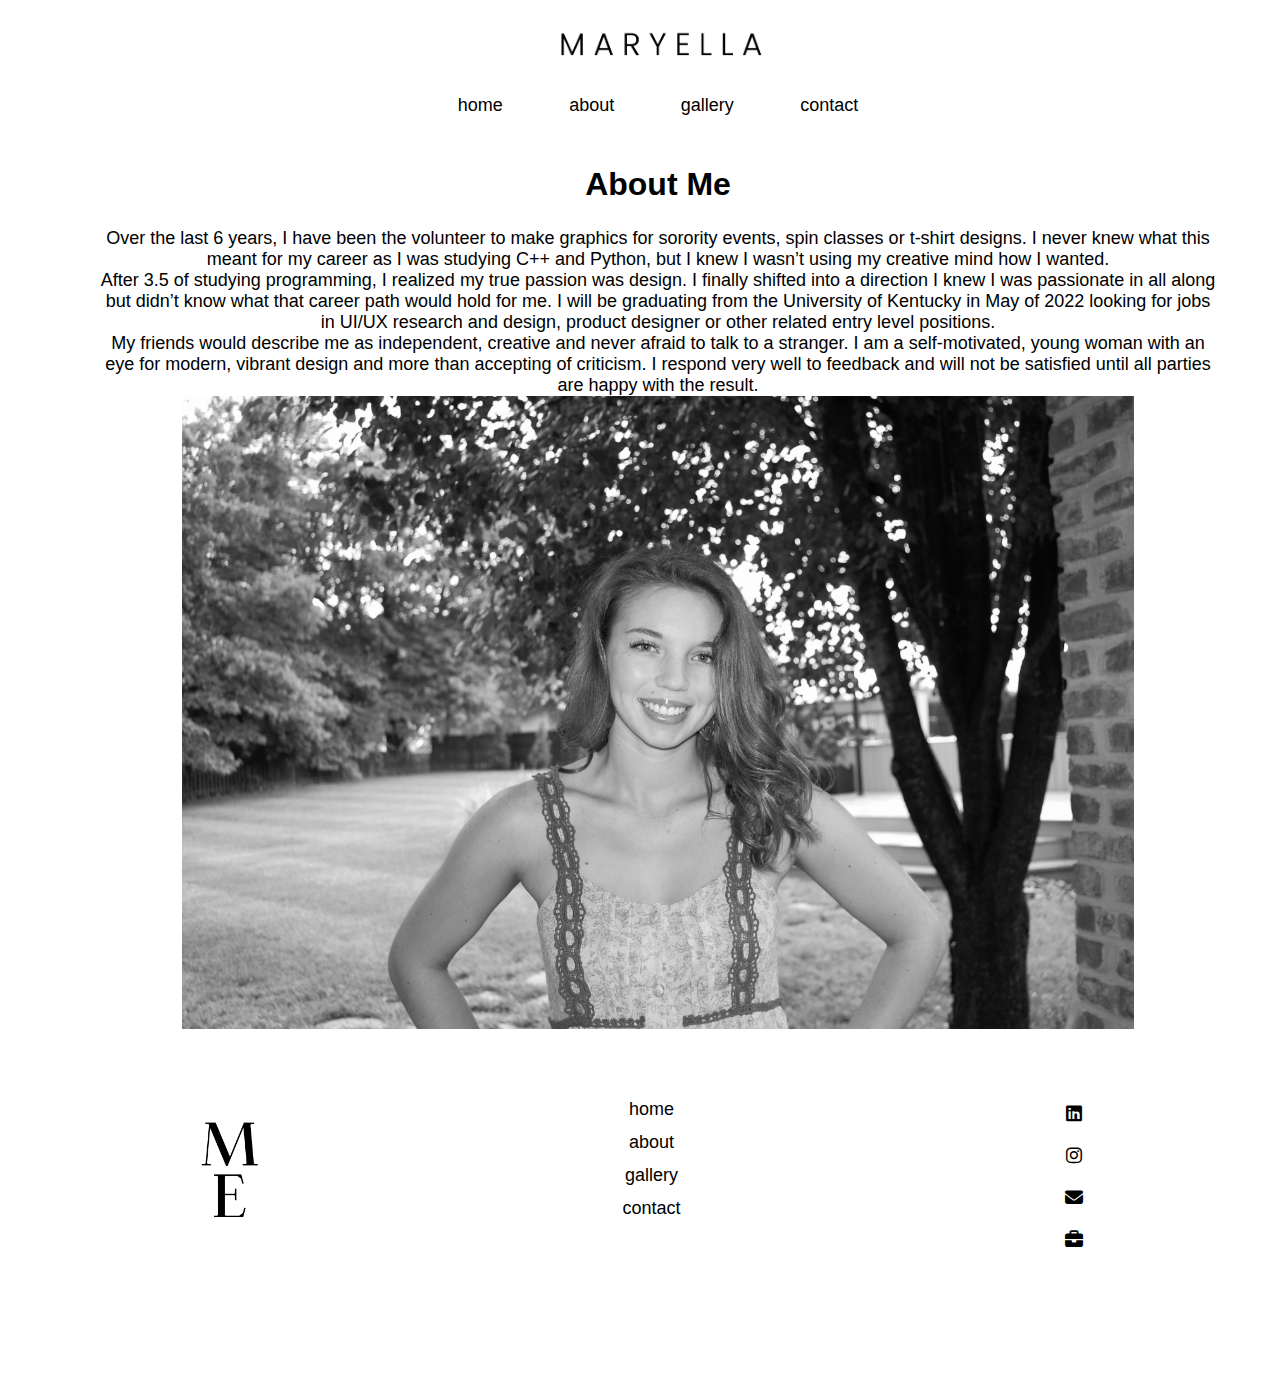
<file: about.html>
<!DOCTYPE html>
<html lang="en">
  <head>
    <meta charset="utf-8">
    <meta name="viewport" content="width=device-width, initial-scale=1.0">
    <title>About</title>
    <link rel="stylesheet" type="text/css" href="styles/styles.css" />
    <link rel="stylesheet" href="https://cdnjs.cloudflare.com/ajax/libs/font-awesome/6.1.1/css/all.min.css">
<style>
.about img {
  max-width: 85%;
}

</style>
  <script type="application/ld+json">
    {
      "@context": "https://schema.org/",
      "url": "https://maryellahamm.github.io/web2022/about.html",
      "@type": "AboutPage",
      "name":  "About Me",
      "description": [ "introduction to portfolio",
       "get to know author" ],
      "audience": ["potential employers",
       "technology firms"
     ],
      "conditionsOfAccess": "availiable to public"
    }
    </script>

    <script type="application/ld+json">
    {
  "@context": "https://schema.org/",
  "@type": "WebSite",
  "url": "https://maryellahamm.github.io/web2022/",
  "genre": "creative",
  "name": "Mary Ella",
  "creativeWorkStatus": "In Progress",
  "countryOfOrigin": "United States",
  "educationalLevel": "Undergraduate"
      }
  </script>
  </head>
  <body>
    <header>
      <div class="logo">
        <img src="images-ella/portfolio-logo.png" alt="desktop logo" class="desktop">
        <img src="images-ella/portfolio-logo.png" alt="mobile logo" class="mobile">
      </div>
      <nav>
          <ul class="nav__links">
            <li><a href="index.html">Home</a></li>
            <li><a href="about.html">About</a></li>
            <li><a href="gallery.html">Gallery</a></li>
            <li><a href="contact.html">Contact</a></li>
          </ul>
        </nav>
      </header>

  <h1>About Me</h1>
  <!--about me-->
<section class="about">
      <p>Over the last 6 years, I have been the volunteer to make graphics for sorority events, spin classes or t-shirt designs. I never knew what this meant for my career as I was studying C++ and Python, but I knew I wasn’t using my creative mind how I wanted.</p>
      <p>After 3.5 of studying programming, I realized my true passion was design. I finally shifted into a direction I knew I was passionate in all along but didn’t know what that career path would hold for me. I will be graduating from the University of Kentucky in May of 2022 looking for jobs in UI/UX research and design, product designer or other related entry level positions.</p>
      <p>My friends would describe me as independent, creative and never afraid to talk to a stranger. I am a self-motivated, young woman with an eye for modern, vibrant design and more than accepting of criticism. I respond very well to feedback and will not be satisfied until all parties are happy with the result.</p>
      <img src="images-ella/profile-photo.jpg" alt="profile image" id="profileimg">
</section>

<!--footer-->
<div class="footer">
      <!--column1-->
      <div class="footer-column-1">
        <ul>
          <li><img src="images-ella/m-e-logo.png" alt="small-logo" height="140" width="140"></li>
        </ul>
      </div>
        <!--column2-->
      <div class="footer-column-2">
        <ul>
            <li><a href=index.html>home</a></li>
            <li><a href=about.html>about</a></li>
            <li><a href=gallery.html>gallery</a></li>
            <li><a href=contact.html>contact</a></li>
        </ul>
      </div>
          <!--column3-->
      <div class="footer-column-3">
        <ul class="icons">
          <li><a href="https://www.linkedin.com/in/maryellahamm/"  class="fab fa-linkedin"></a></li>
          <li><a href="https://instagram.com/mellahamm"  class="fab fa-instagram"></a></li>
          <li><a href="mailto:maryellahamm@gmail.com" class="fa-solid fa-envelope"></a></li>
          <li><a href="https://mellahamm.squarespace.com/"  class="fa-solid fa-briefcase"></a></li>
        </ul>
        </div>
</div>
<script src="scripts/main.js"></script>
<!--end footer-->
</body>
</html>
</file>
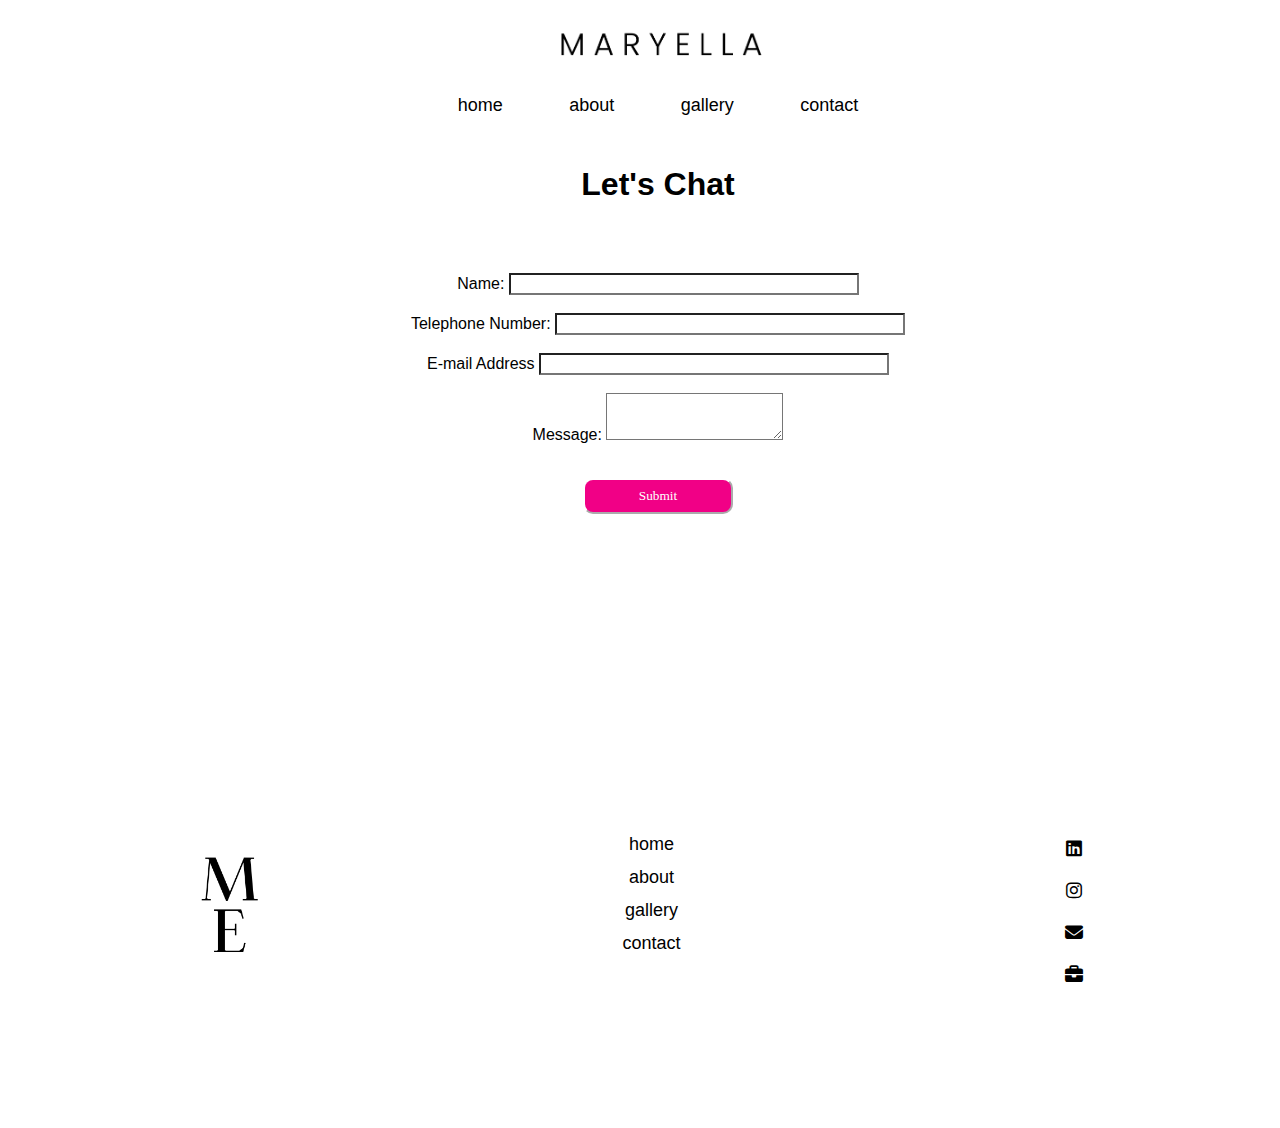
<file: contact.html>
<!DOCTYPE html>
<html lang="en">
  <head>
    <meta charset="utf-8">
    <meta name="viewport" content="width=device-width, initial-scale=1.0">
    <title>Contact</title>
    <link rel="stylesheet" type="text/css" href="styles/styles.css" />
    <link rel="stylesheet" href="https://cdnjs.cloudflare.com/ajax/libs/font-awesome/6.1.1/css/all.min.css">
    <style>

.basic-form {
  background-color: white;
  width: 100vw;
  height: 60vh;
  padding: 30px;
  padding-top: 45px;
}
.basic-form label {
  font-size: 100%;
}
.basic-form input {
  font-size: 100%;
  width: 350px;
}

.basic-form button {
  padding: 8px;
  font-family: Poppins;
  background-color:  rgb(241, 0, 134);
  color: white;
  border-radius: 10px;
  border-color: white;
  width: 150px;
  margin: 16px;
}
    </style>
    </head>
    <body>

<header>
  <div class="logo">
    <img src="images-ella/portfolio-logo.png" alt="desktop logo" class="desktop">
    <img src="images-ella/portfolio-logo.png" alt="mobile logo" class="mobile">
  </div>
  <nav>
      <ul class="nav__links">
        <li><a href="index.html">Home</a></li>
        <li><a href="about.html">About</a></li>
        <li><a href="gallery.html">Gallery</a></li>
        <li><a href="contact.html">Contact</a></li>
      </ul>
    </nav>
  </header>


<!--page content- use a contact form, nothing fancy just a contact form for employers to send resruiting messges dirrectly to my inbox-->
<h1>Let's Chat</h1>

<form action="/scripts/contact-form-process.php" method="post" class="basic-form">
      <label for="name">Name: </label>
      <input type="text" id="name" name="name">
    <br><br>

      <label for="telephone">Telephone Number: </label>
      <input type="text" id="telephone" name="telephone"
      pattern="[0-9]{3}-[0-9]{3}-[0-9]{4}" maxlength="12">
    <br><br>

      <label for="email">E-mail Address</label>
      <input type="text" id="email" name="email">
    <br><br>

      <label for="message">Message: </label>
      <textarea id="message" name="message" rows="3" cols="20"></textarea>
    <br><br>

      <button class="button-1">Submit</button>

</form>

<!--footer-->
<div class="footer">
      <!--column1-->
      <div class="footer-column-1">
        <ul>
          <li><img src="images-ella/m-e-logo.png" alt="small-logo" height="140" width="140"></li>
        </ul>
      </div>
        <!--column2-->
      <div class="footer-column-2">
        <ul>
            <li><a href=index.html>home</a></li>
            <li><a href=about.html>about</a></li>
            <li><a href=gallery.html>gallery</a></li>
            <li><a href=contact.html>contact</a></li>
        </ul>
      </div>
          <!--column3-->
      <div class="footer-column-3">
        <ul class="icons">
          <li><a href="https://www.linkedin.com/in/maryellahamm/" class="fab fa-linkedin"></a></li>
          <li><a href="https://instagram.com/mellahamm" class="fab fa-instagram"></a></li>
          <li><a href="mailto:maryellahamm@gmail.com" class="fa-solid fa-envelope"></a></li>
          <li><a href="https://mellahamm.squarespace.com/" class="fa-solid fa-briefcase"></a></li>
        </ul>
      </div>
<!--end footer-->
</body>
</html>
</file>
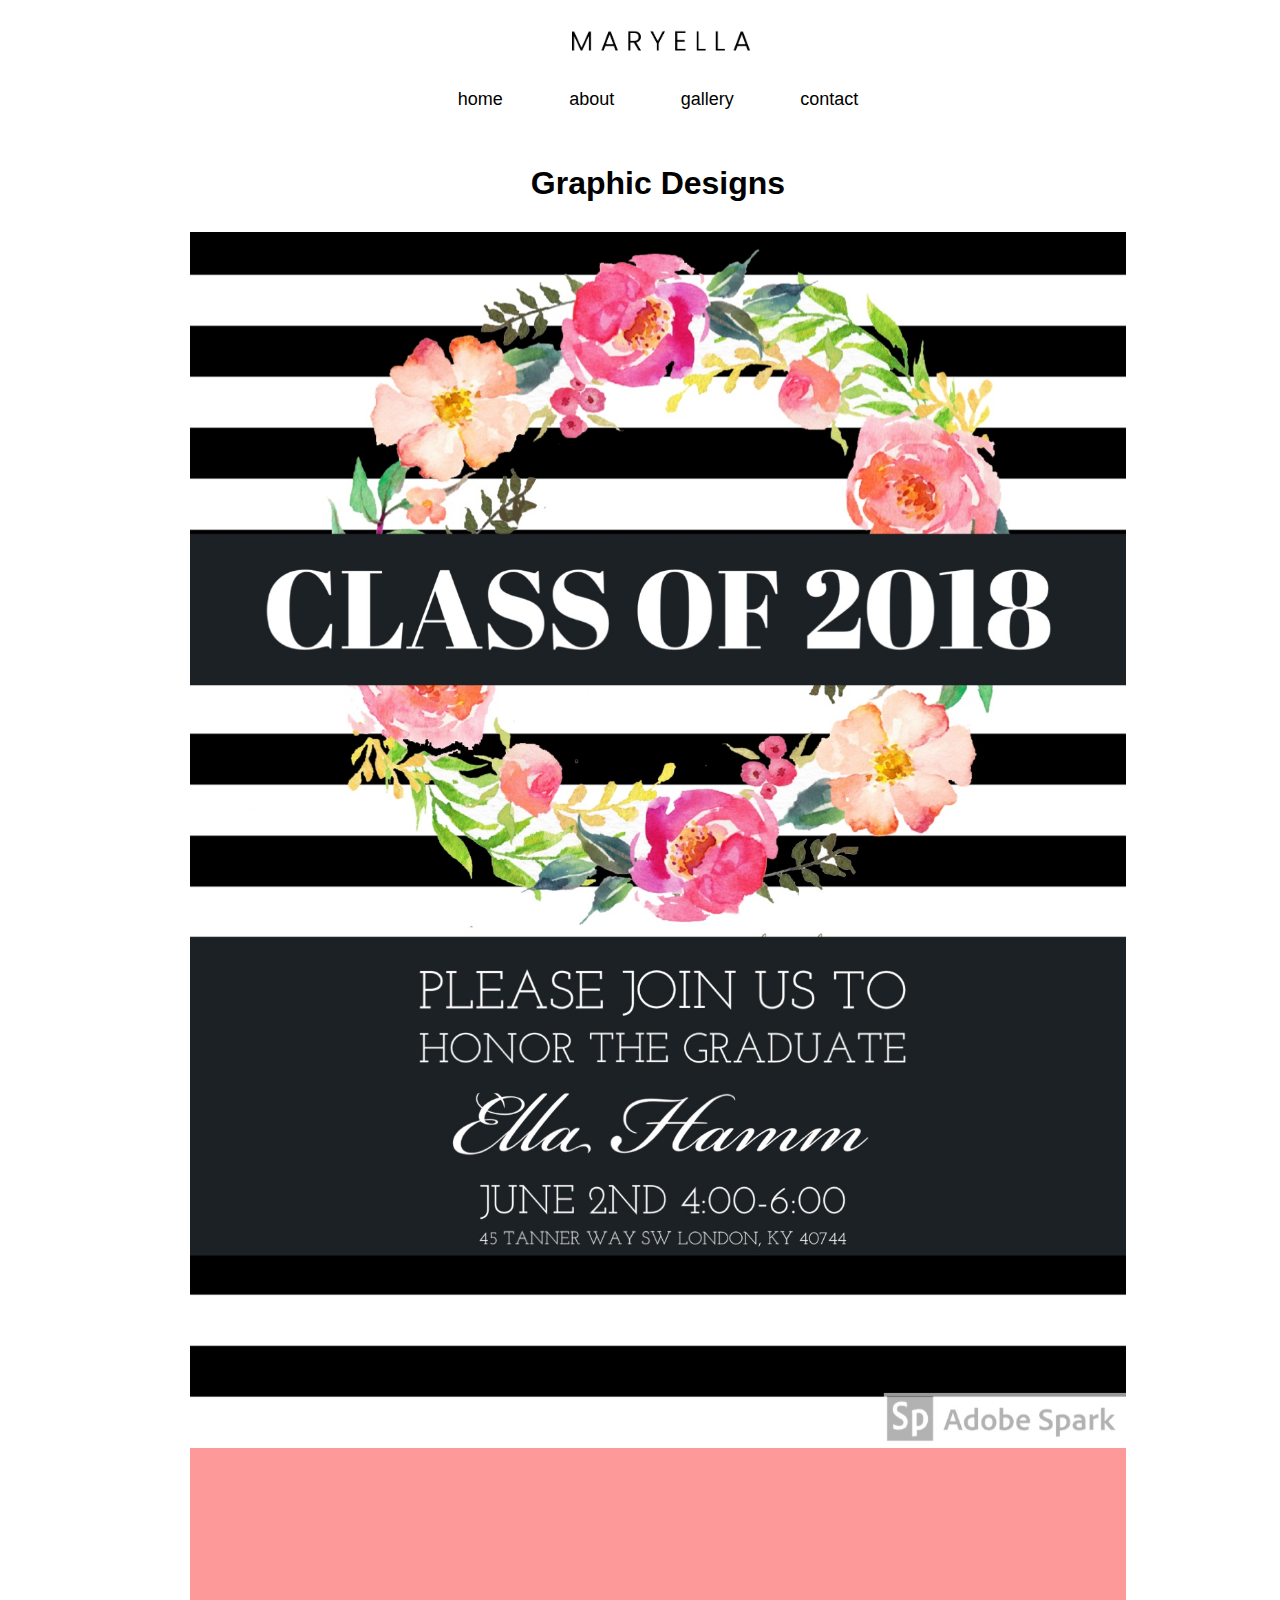
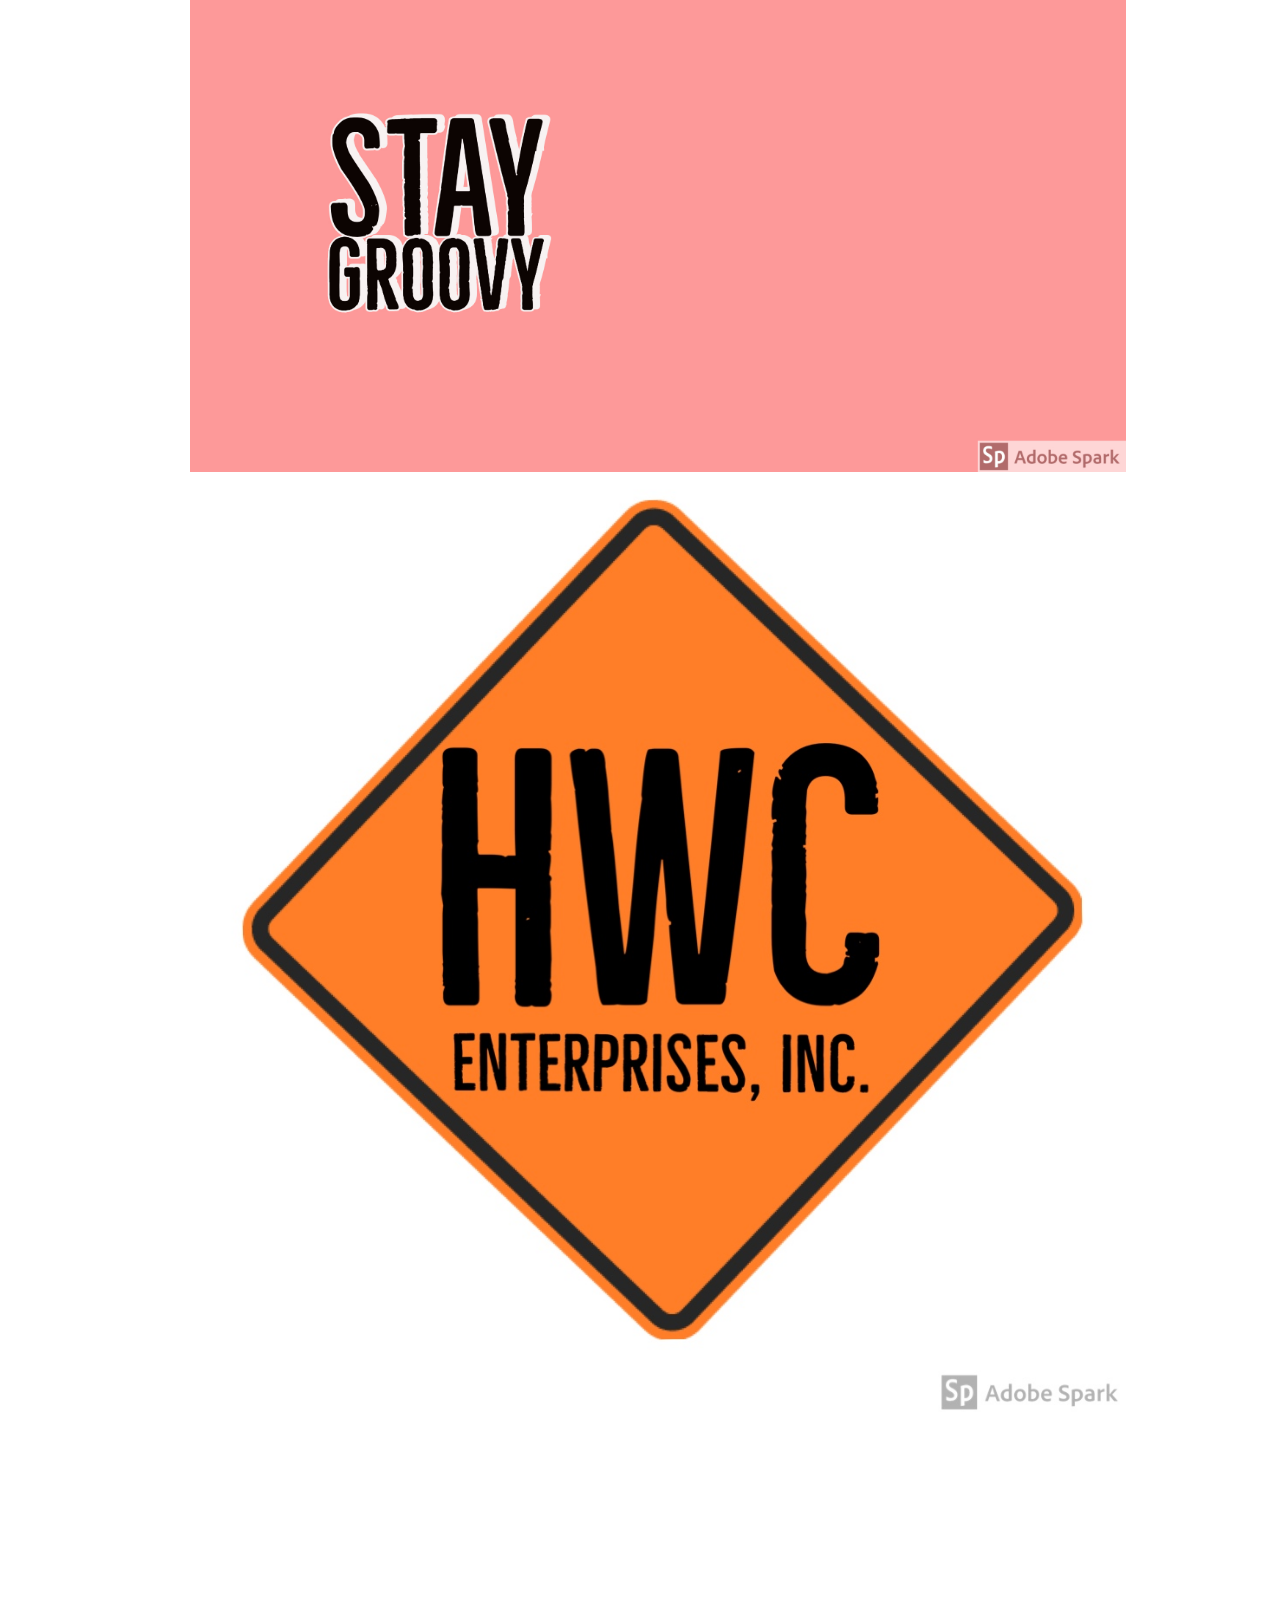
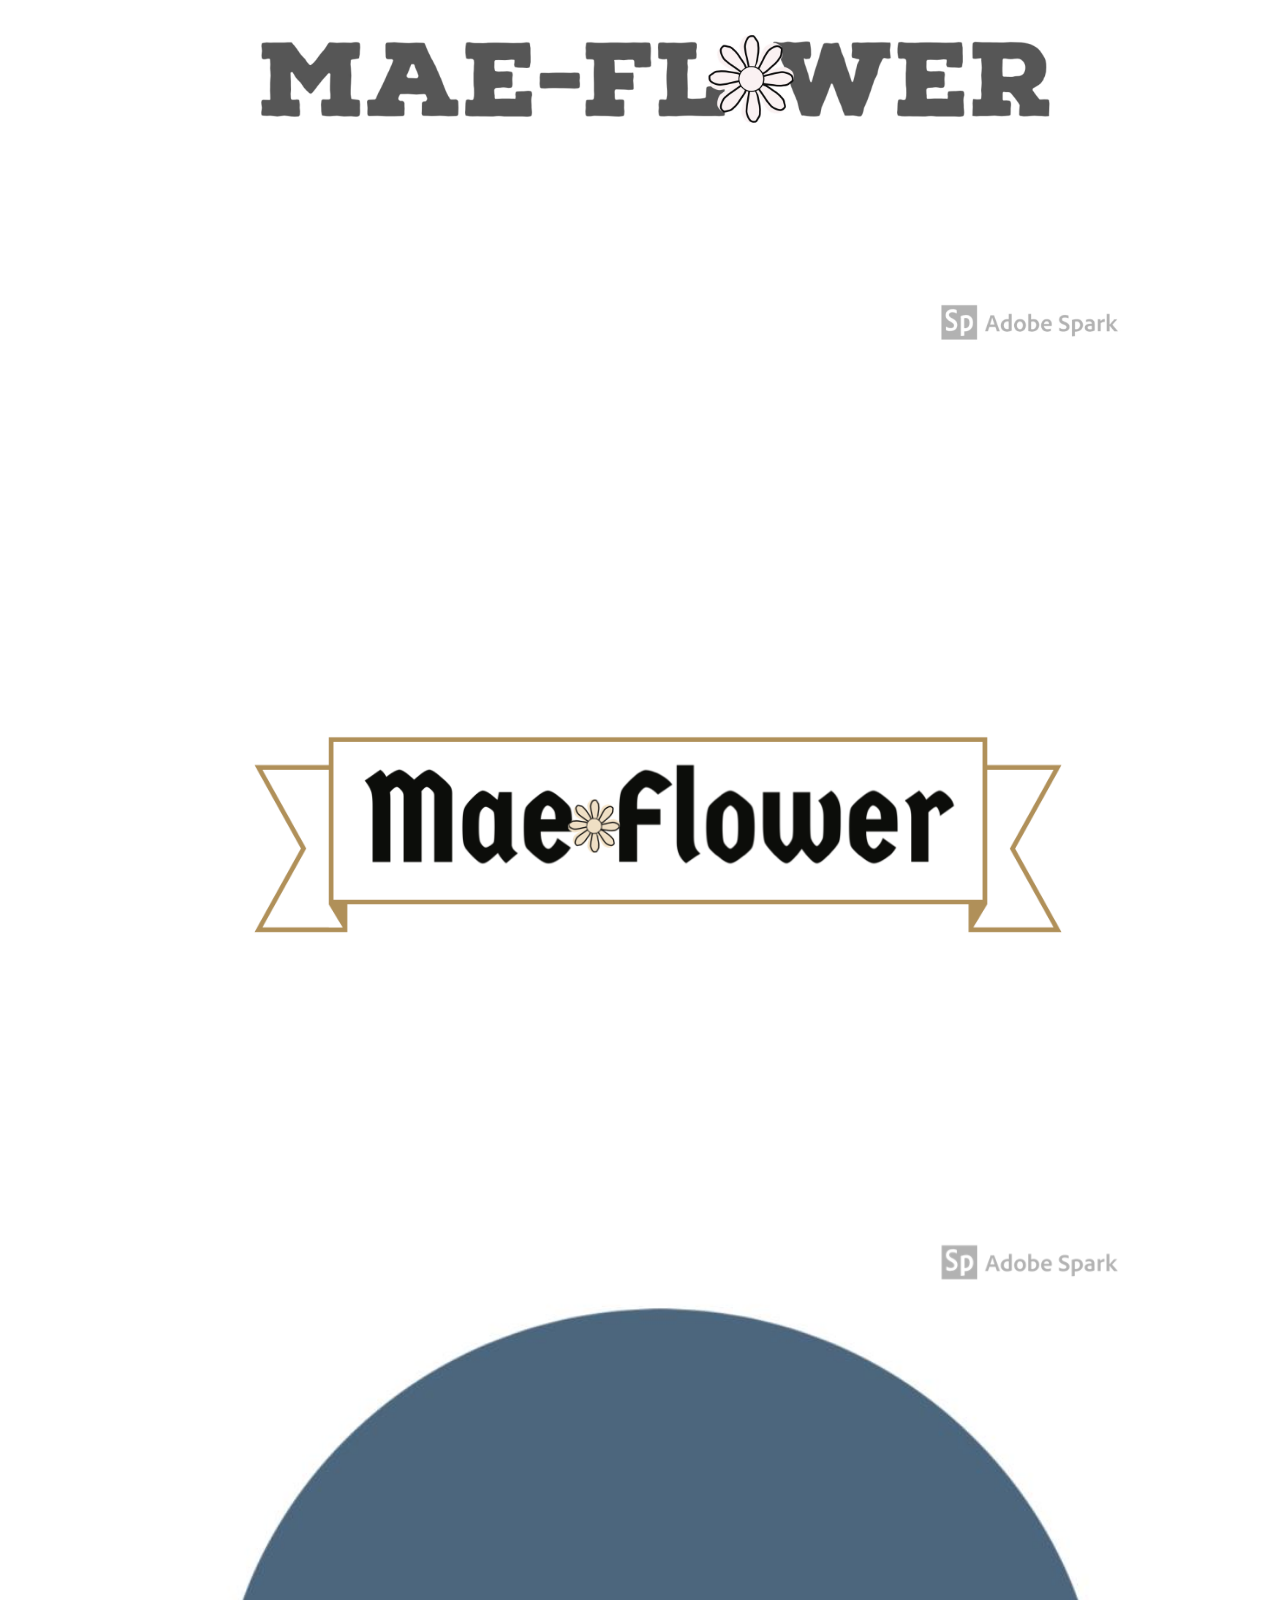
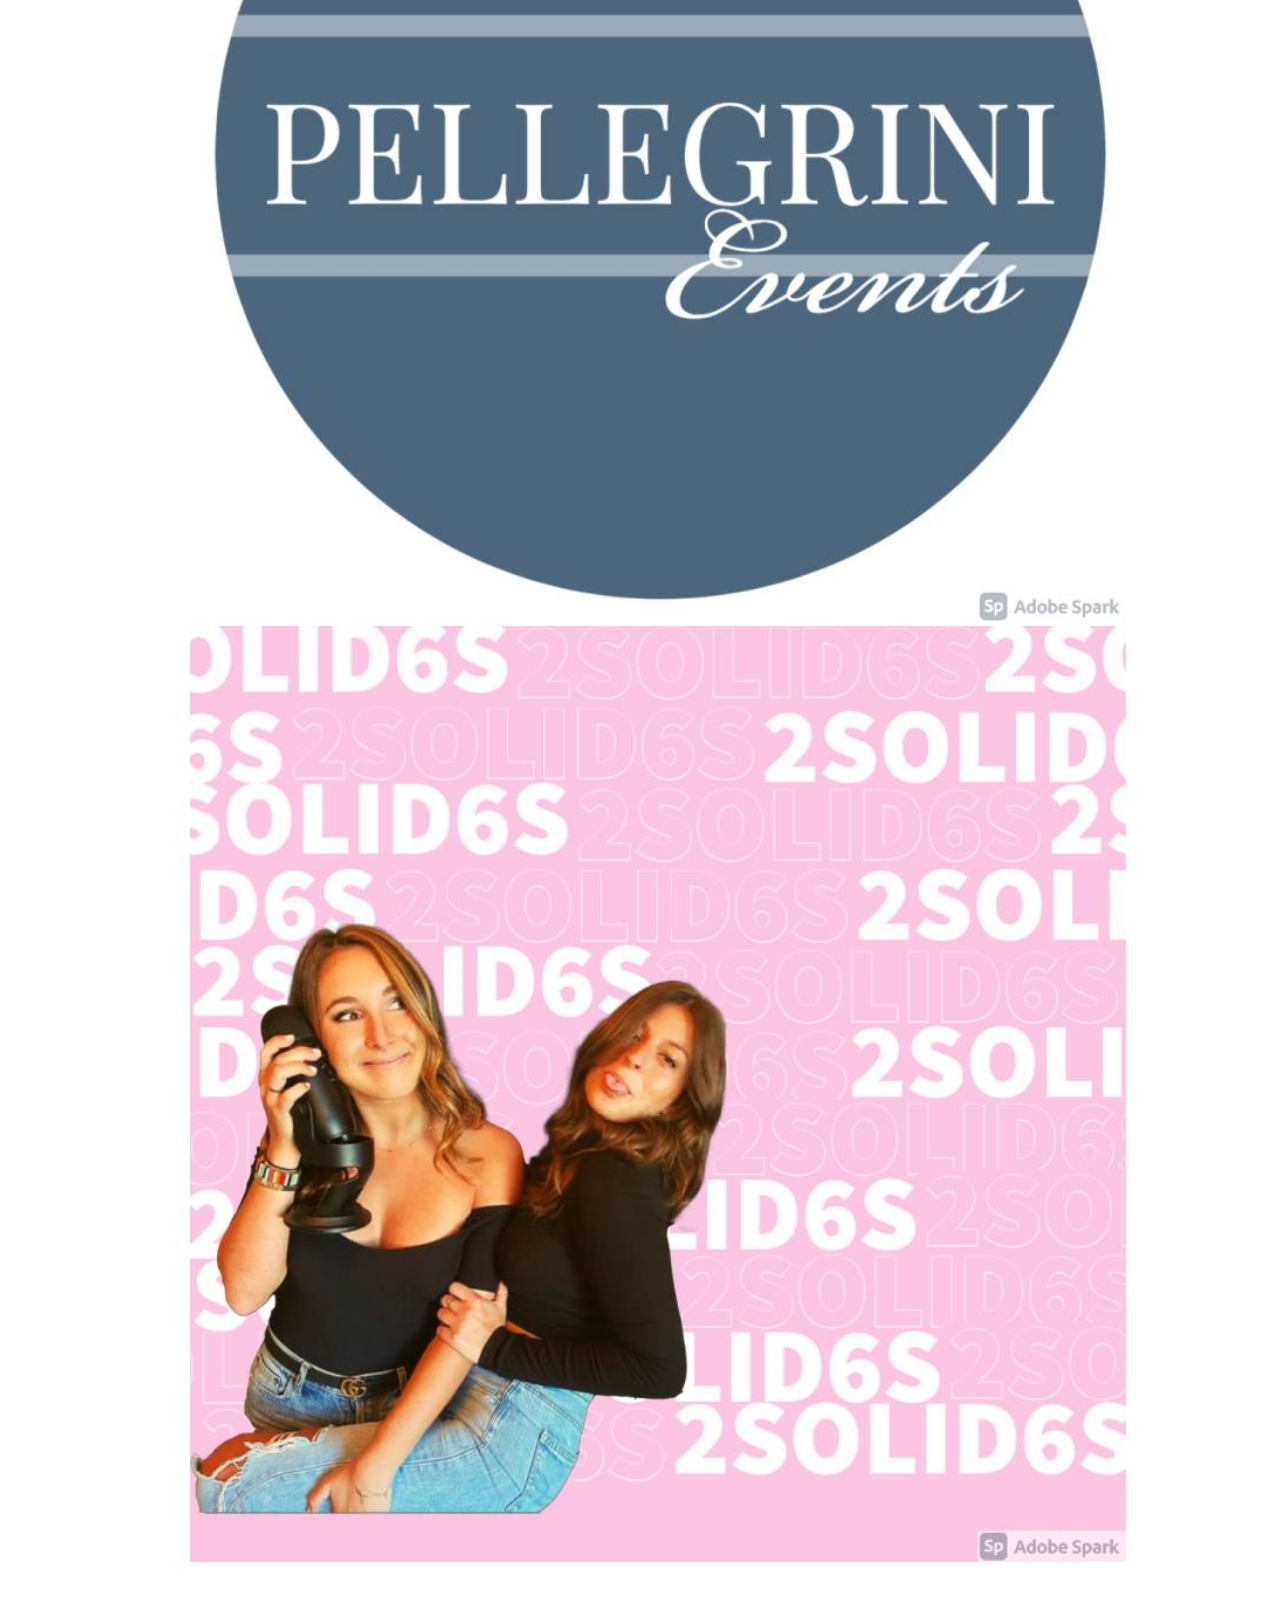
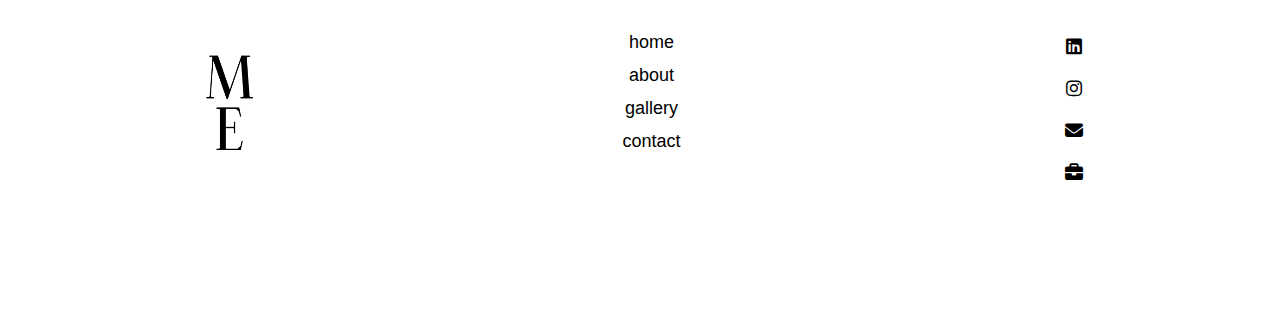
<file: gallery-graphics.html>
<!DOCTYPE html>
<html lang="en">
  <head>
    <meta charset="utf-8">
    <meta name="viewport" content="width=device-width, initial-scale=1.0">
    <title>Graphics</title>
    <link rel="stylesheet" type="text/css" href="styles/styles.css" />
    <link rel="stylesheet" href="https://cdnjs.cloudflare.com/ajax/libs/font-awesome/6.1.1/css/all.min.css">
    <style>
    h1 {
      padding: 30px;
      text-align: center;
    }
    img {
      max-width: 75%;
      padding-left: 12px;
      padding-right: 12px;
    }

    </style>
    </head>

  <body>
  <header>
    <div class="logo">
      <img src="images-ella/portfolio-logo.png" alt="desktop logo" class="desktop">
      <img src="images-ella/portfolio-logo.png" alt="mobile logo" class="mobile">
    </div>
    <nav>
        <ul class="nav__links">
          <li><a href="index.html">Home</a></li>
          <li><a href="about.html">About</a></li>
          <li><a href="gallery.html">Gallery</a></li>
          <li><a href="contact.html">Contact</a></li>
        </ul>
      </nav>
    </header>

  <h1>Graphic Designs</h1>
  <div class="gallery">
  <img src="graphics-gallery/GraduationInvitationcopy.jpeg" alt="gallery row">
  </div>

  <div class="gallery">
  <img src="graphics-gallery/groovy.jpg" alt="graphic1" width="1100">
  </div>

  <div class="gallery">

  <img src="graphics-gallery/HWCLogocopy.jpeg" alt="graphic2" width="1100">
  </div>

  <div class="gallery">

  <img src="graphics-gallery/maeflower2.jpeg" alt="graphic3" width="1100">
  </div>

  <div class="gallery">

  <img src="graphics-gallery/maeflowerdecal.png" alt="graphic4" width="1100">
  </div>

  <div class="gallery">

  <img src="graphics-gallery/wedding-planning-logo.jpeg" alt="graphic5" width="1100">
  </div>

  <div class="gallery">

  <img src="graphics-gallery/podcast-covercopy.jpeg" alt="graphic6" width="1100">
  </div>


  <!--footer-->
  <div class="footer">
        <!--column1-->
        <div class="footer-column-1">
          <ul>
            <li><img src="images-ella/m-e-logo.png" alt="small-logo" height="140" width="140"></li>
          </ul>
        </div>
          <!--column2-->
        <div class="footer-column-2">
          <ul>
              <li><a href=index.html>home</a></li>
              <li><a href=about.html>about</a></li>
              <li><a href=gallery.html>gallery</a></li>
              <li><a href=contact.html>contact</a></li>
          </ul>
        </div>
            <!--column3-->
        <div class="footer-column-3">
          <ul class="icons">
            <li><a href="https://www.linkedin.com/in/maryellahamm/" class="fab fa-linkedin"></a></li>
            <li><a href="https://instagram.com/mellahamm"  class="fab fa-instagram"></a></li>
            <li><a href="mailto:maryellahamm@gmail.com" class="fa-solid fa-envelope"></a></li>
            <li><a href="https://mellahamm.squarespace.com/" class="fa-solid fa-briefcase"></a></li>
          </ul>
        </div>
      </div>
  <!--end footer-->
</body>
</html>
</file>
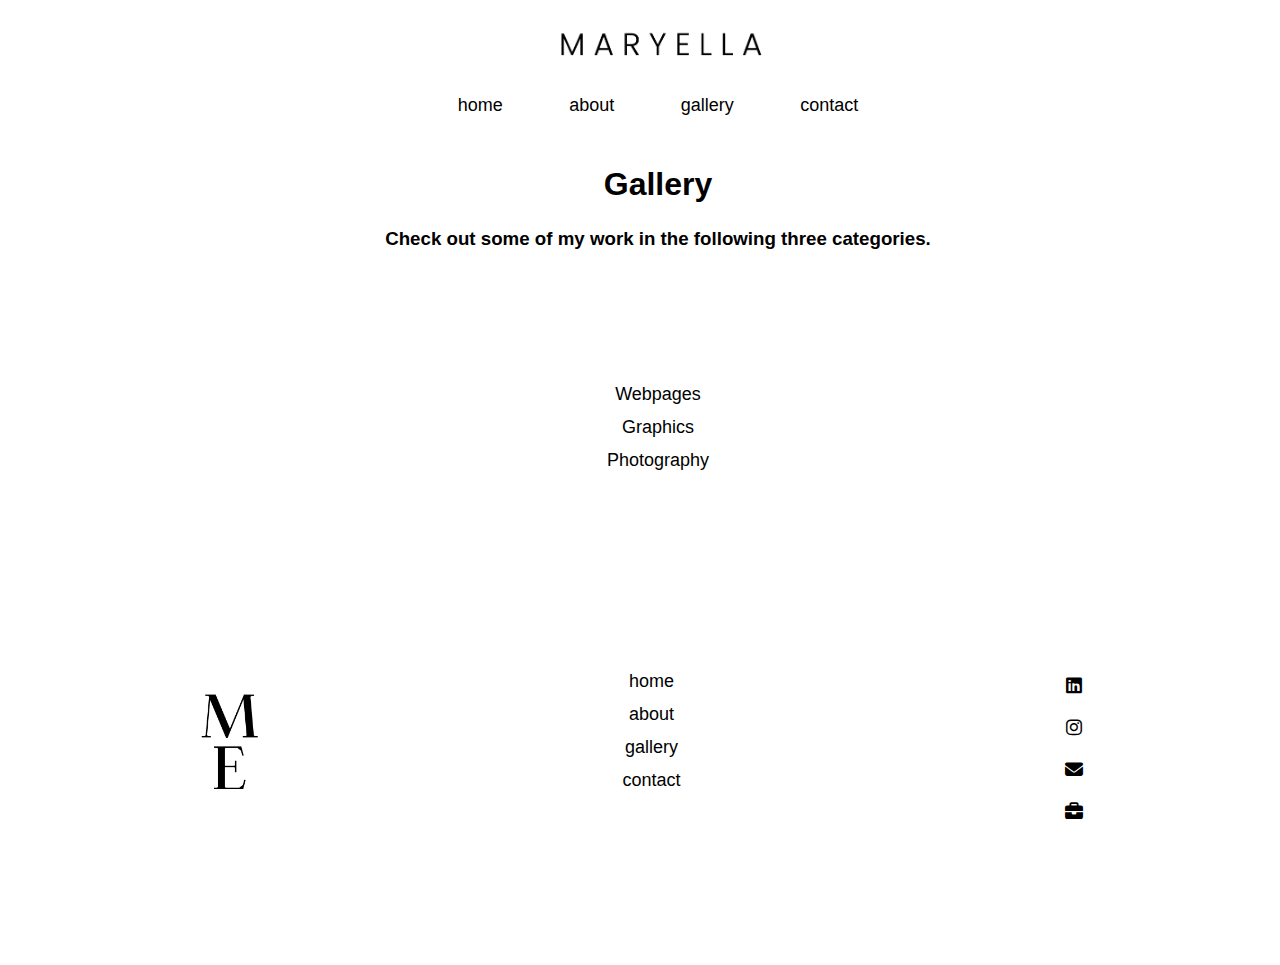
<file: gallery.html>
<!DOCTYPE html>
<html lang="en">
  <head>
    <meta charset="utf-8">
    <meta name="viewport" content="width=device-width, initial-scale=1.0">
    <title>Gallery</title>
    <link rel="stylesheet" type="text/css" href="styles/styles.css" />
    <link rel="stylesheet" href="https://cdnjs.cloudflare.com/ajax/libs/font-awesome/6.1.1/css/all.min.css">
      <style>
      .gallery-section {
        padding: 8em;
      }
      </style>
    </head>
  <body>
    <header>
      <div class="logo">
        <img src="images-ella/portfolio-logo.png" alt="desktop logo" class="desktop">
        <img src="images-ella/portfolio-logo.png" alt="mobile logo" class="mobile">
      </div>
      <nav>
          <ul class="nav__links">
            <li><a href="index.html">Home</a></li>
            <li><a href="about.html">About</a></li>
            <li><a href="gallery.html">Gallery</a></li>
            <li><a href="contact.html">Contact</a></li>
          </ul>
        </nav>
      </header>
<h1>Gallery</h1>
<h3>Check out some of my work in the following three categories.</h3>
<div class="gallery-section">
  <ul>
      <li><a class="portfolio-hover-item" href="gallery-webpages.html">Webpages</a></li>
      <li><a class="portfolio-hover-item" href="gallery-graphics.html">Graphics</a></li>
      <li><a class="portfolio-hover-item" href="graphics-photography.html">Photography</a></li>
  </ul>
</div>


<!--footer-->
<div class="footer">
      <!--column1-->
      <div class="footer-column-1">
        <ul>
          <li><img src="images-ella/m-e-logo.png" alt="small-logo" height="140" width="140"></li>
        </ul>
      </div>
        <!--column2-->
      <div class="footer-column-2">
        <ul>
            <li><a href=index.html>home</a></li>
            <li><a href=about.html>about</a></li>
            <li><a href=gallery.html>gallery</a></li>
            <li><a href=contact.html>contact</a></li>
        </ul>
      </div>
          <!--column3-->
      <div class="footer-column-3">
        <ul class="icons">
          <li><a href="https://www.linkedin.com/in/maryellahamm/"  class="fab fa-linkedin"></a></li>
          <li><a href="https://instagram.com/mellahamm" class="fab fa-instagram"></a></li>
          <li><a href="mailto:maryellahamm@gmail.com" class="fa-solid fa-envelope"></a></li>
          <li><a href="https://mellahamm.squarespace.com/"  class="fa-solid fa-briefcase"></a></li>
        </ul>
      </div>
</div>
<!--end footer-->
</body>
</html>
</file>
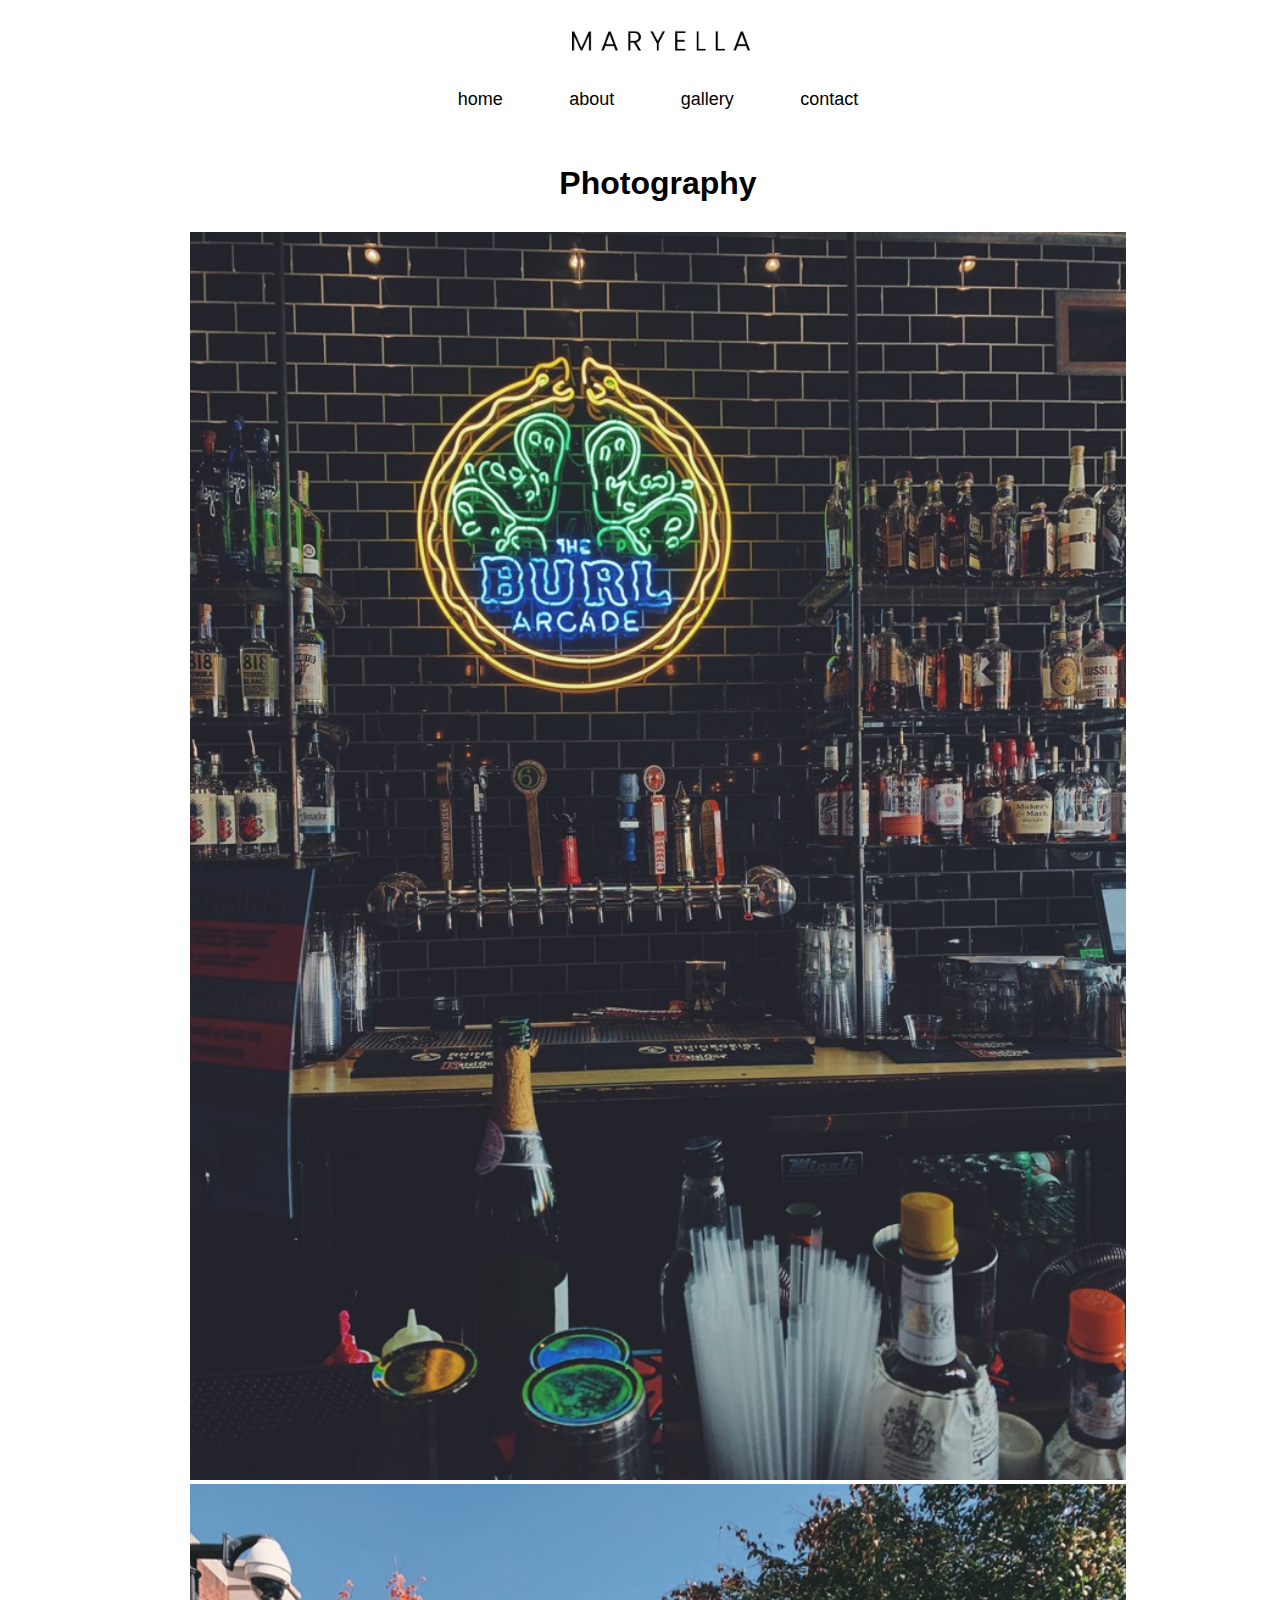
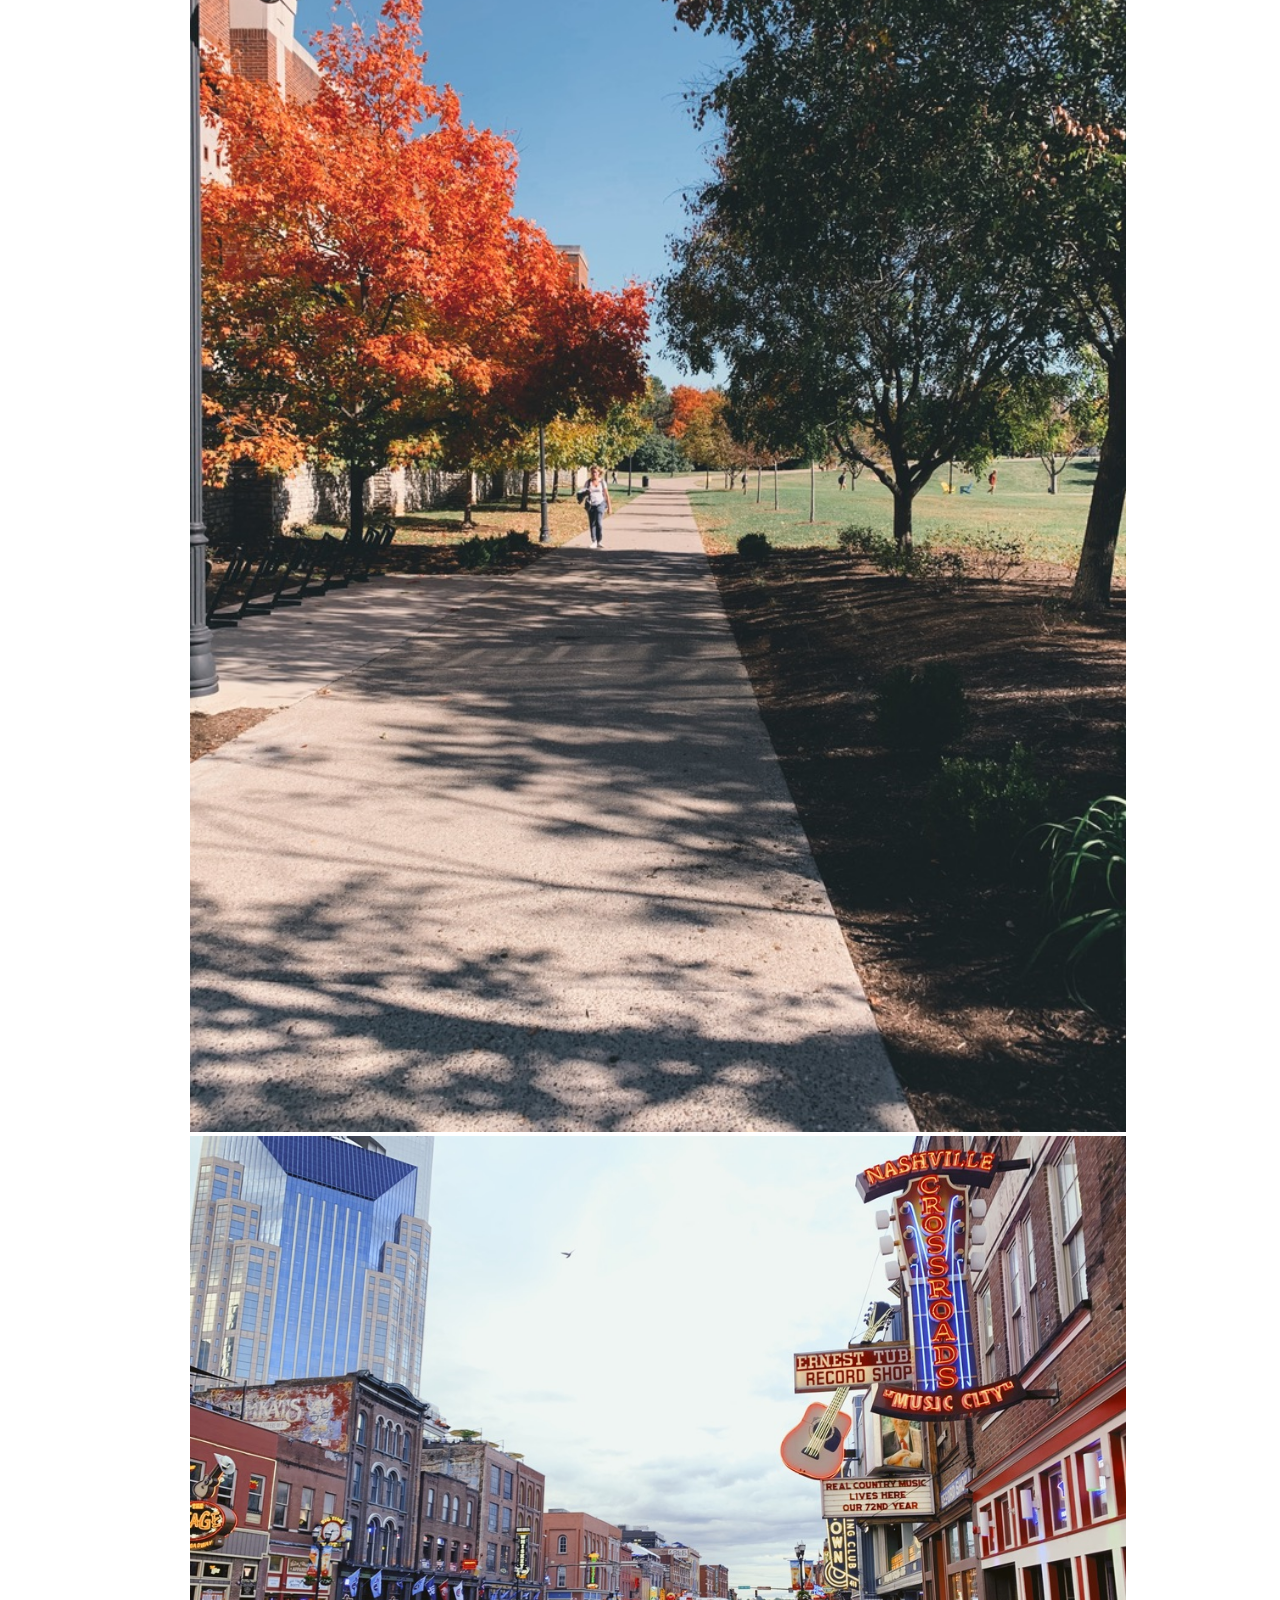
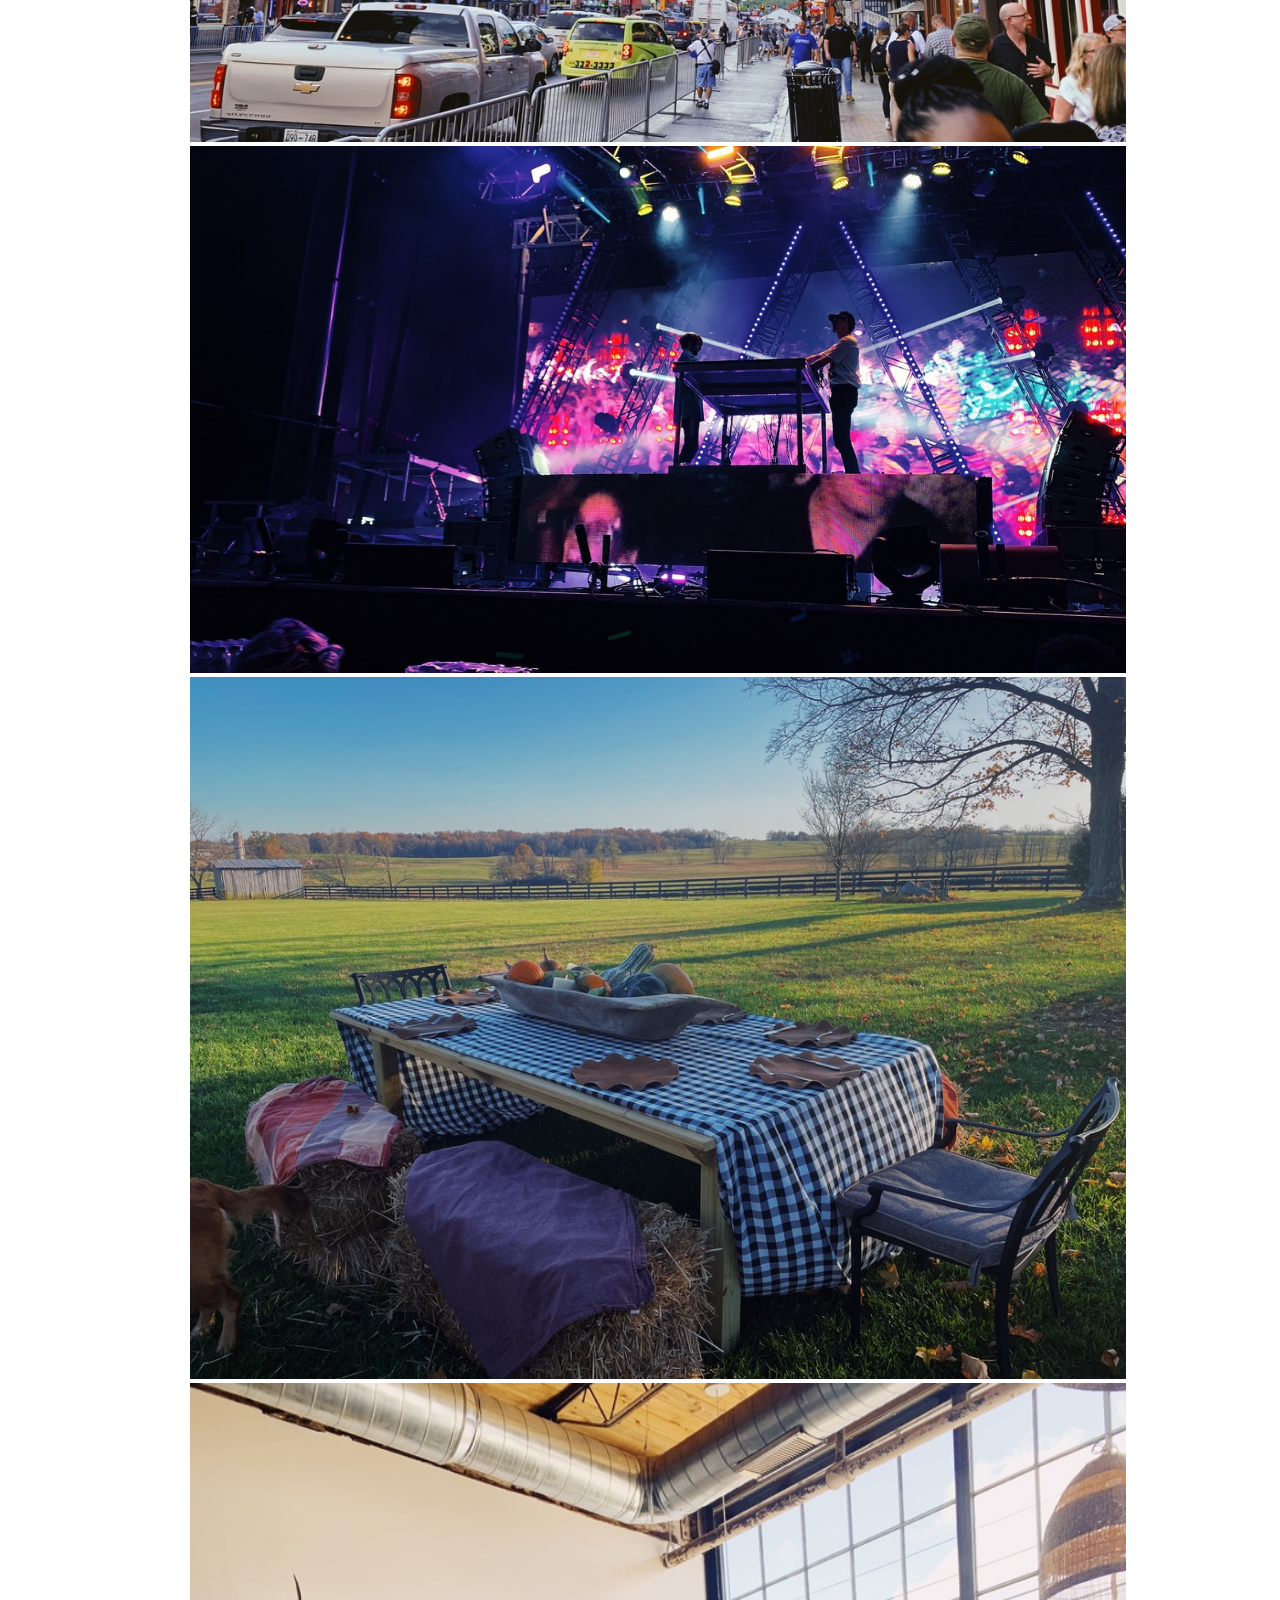
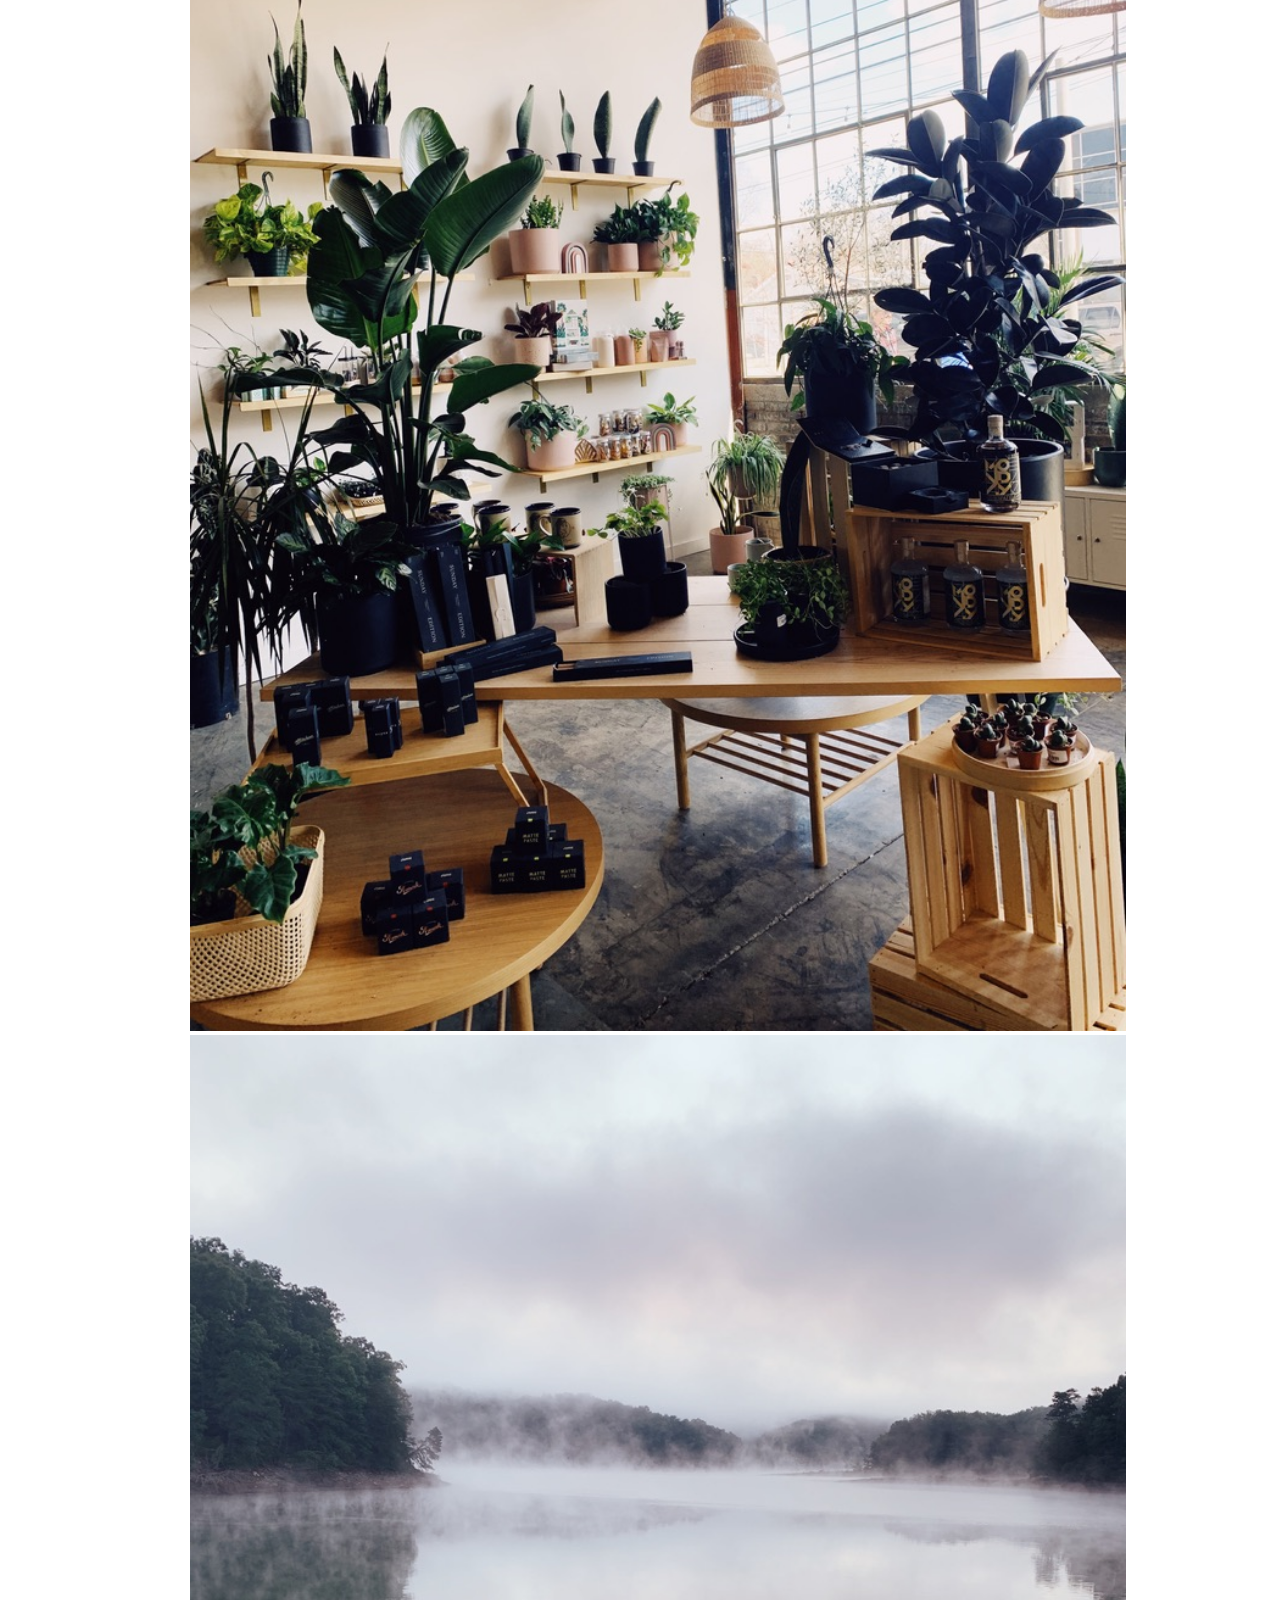
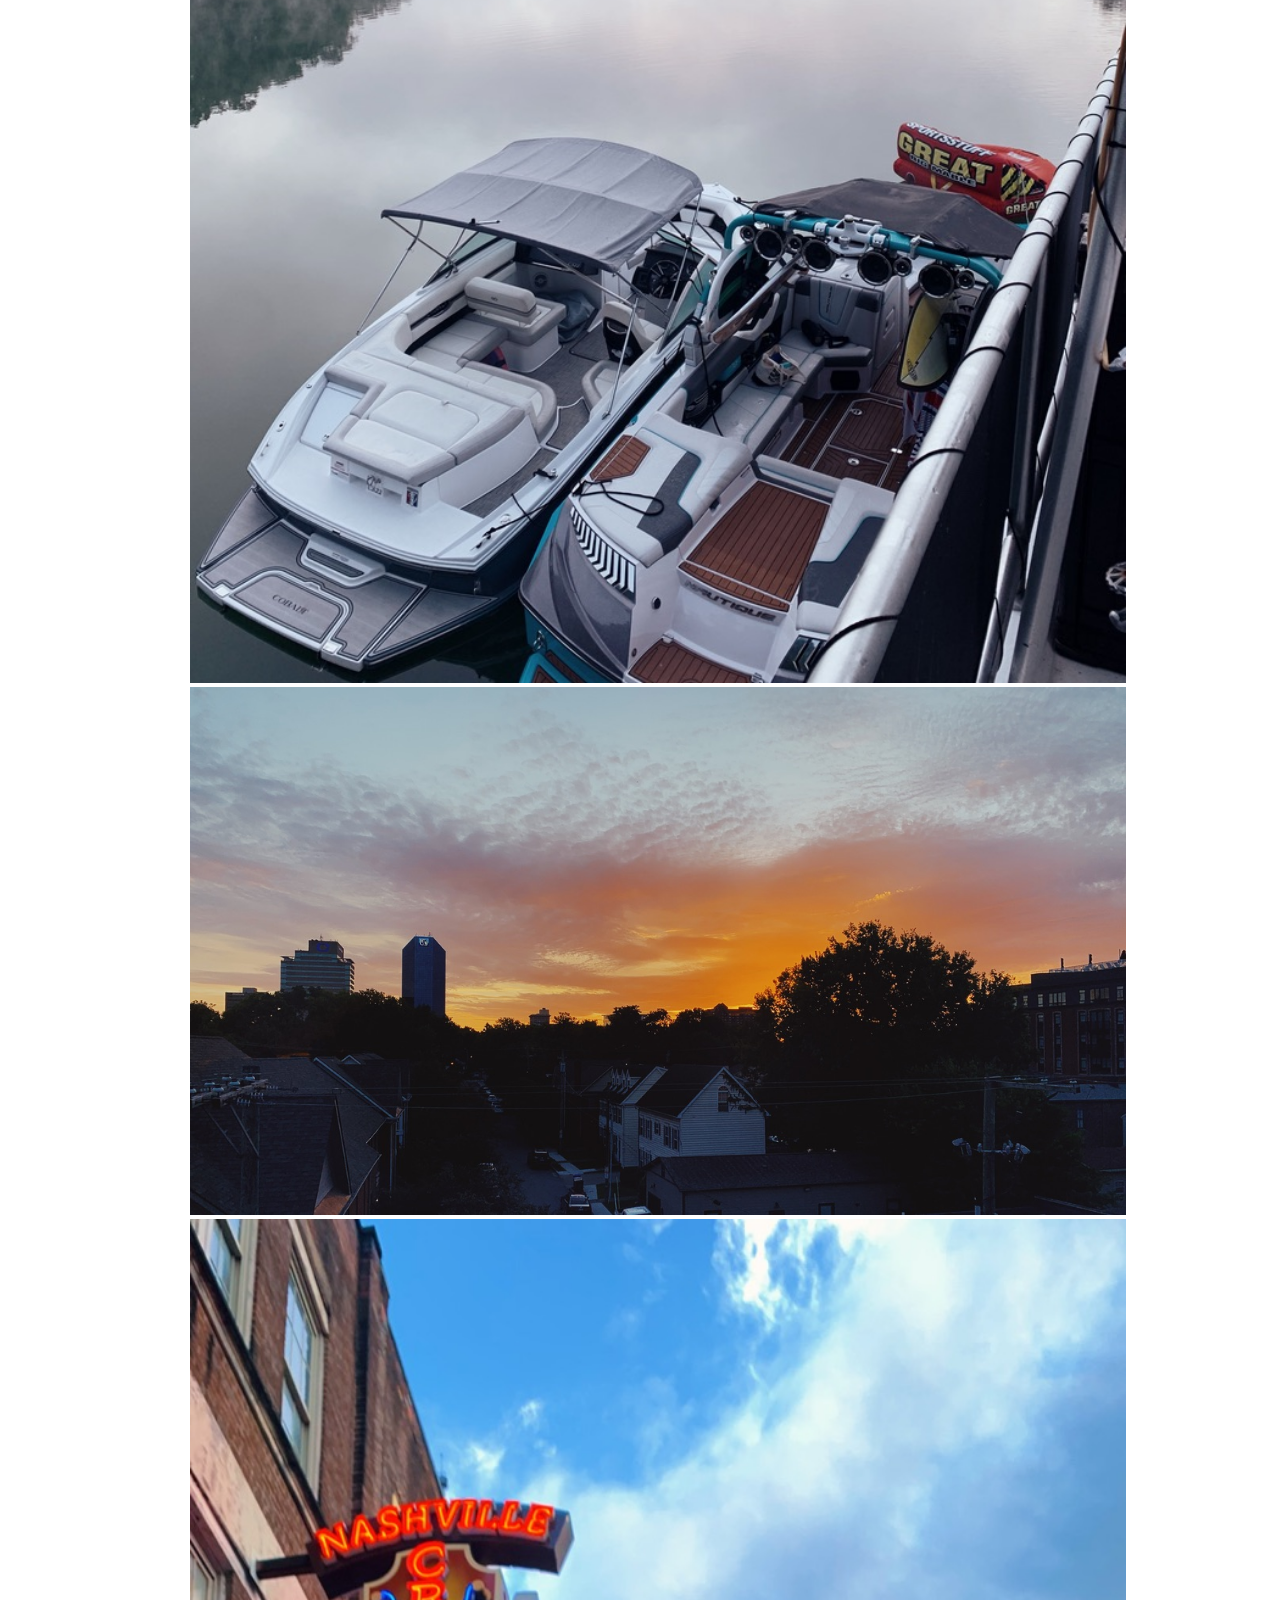
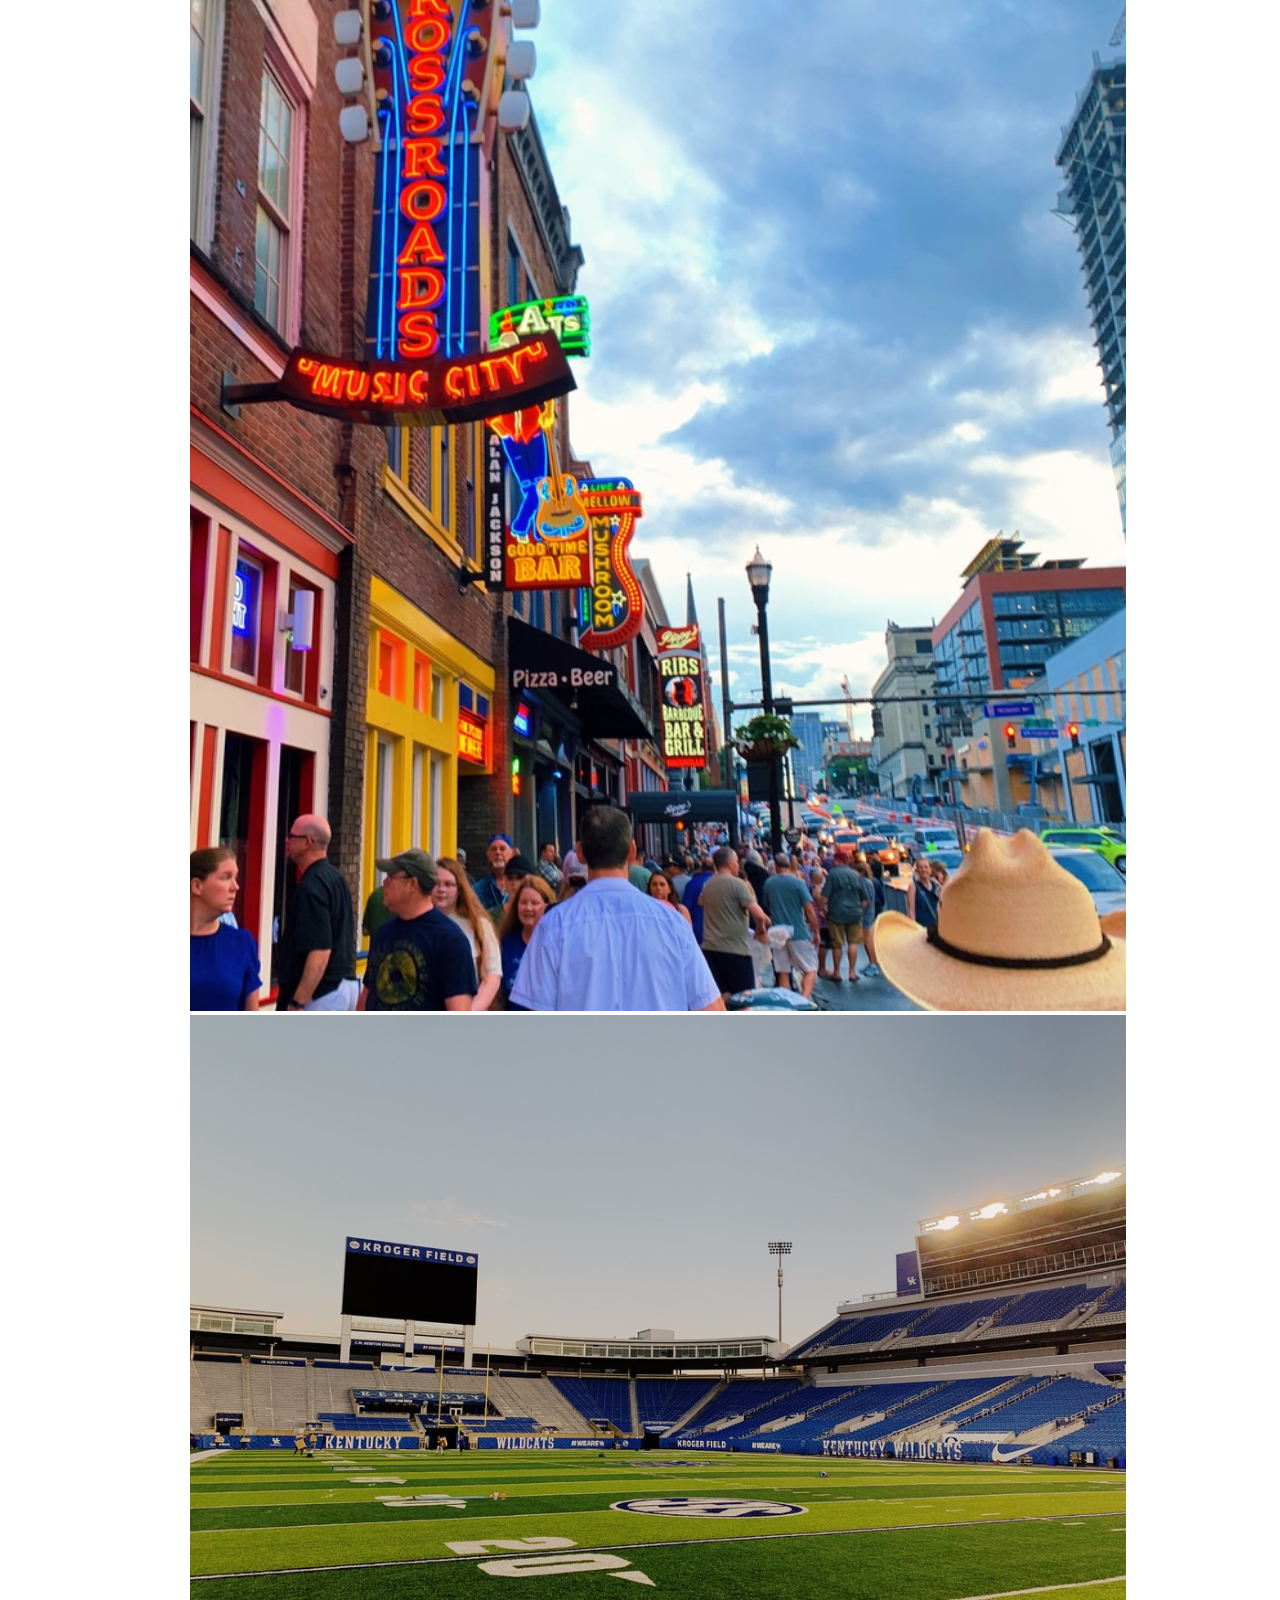
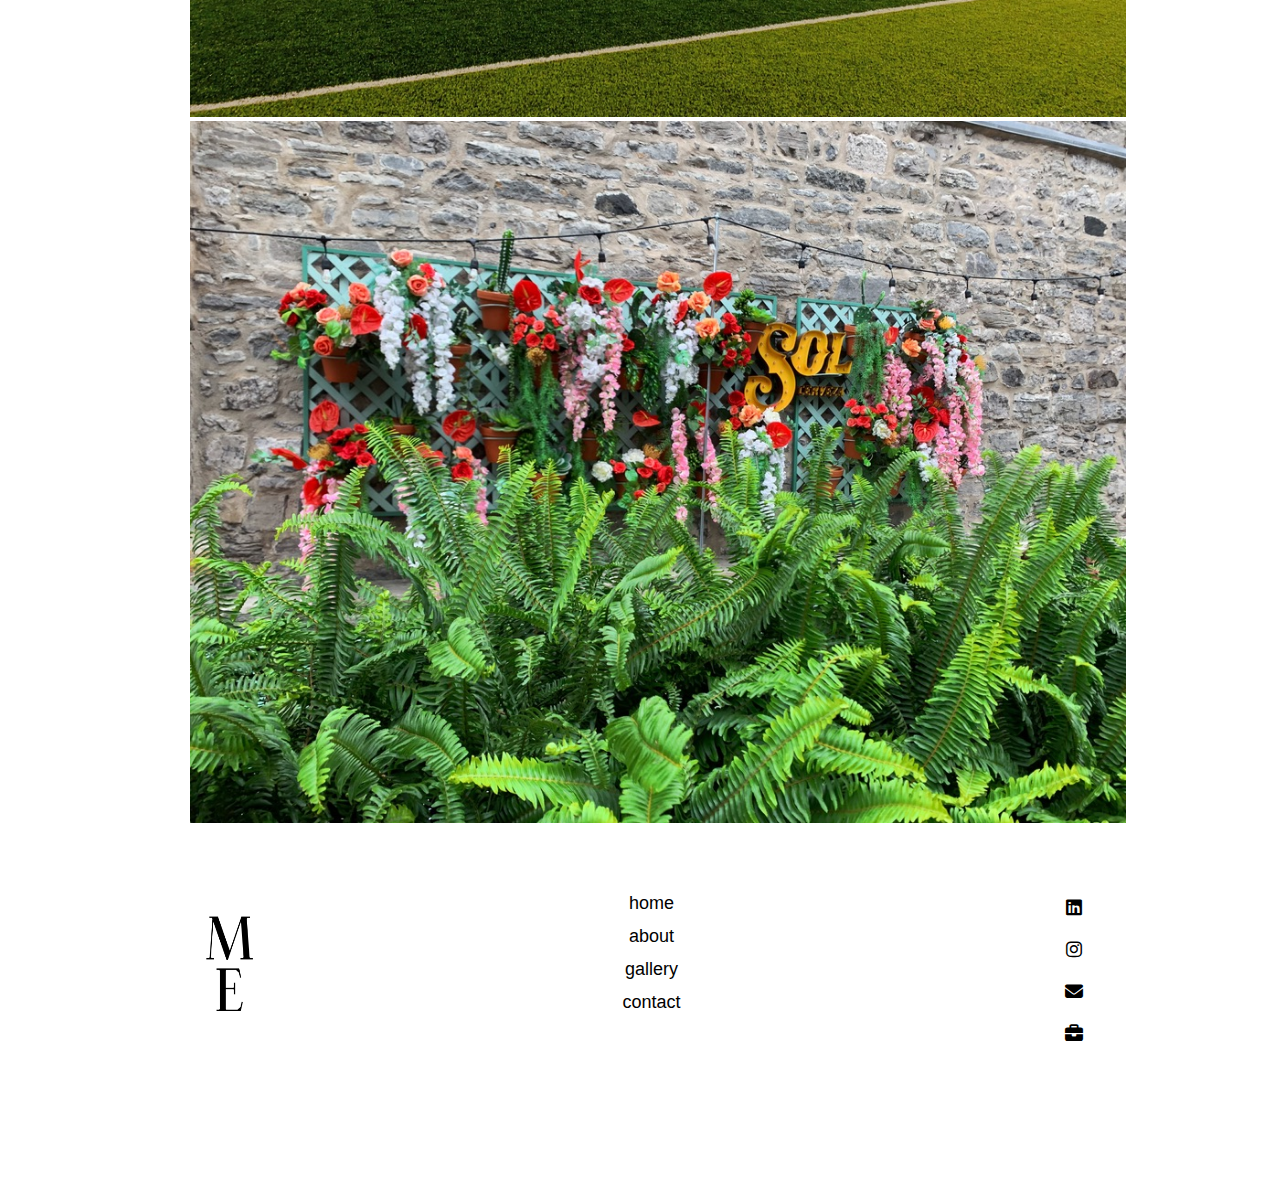
<file: graphics-photography.html>
<!DOCTYPE html>
<html lang="en">
  <head>
    <meta charset="utf-8">
    <meta name="viewport" content="width=device-width, initial-scale=1.0">
    <title>Photography</title>
    <link rel="stylesheet" type="text/css" href="styles/styles.css" />
    <link rel="stylesheet" href="https://cdnjs.cloudflare.com/ajax/libs/font-awesome/6.1.1/css/all.min.css">
    <style>

    h1 {
      padding: 30px;
      text-align: center;
    }
    img {
      max-width: 75%;
      padding-left: 12px;
      padding-right: 12px;
    }

    </style>
  </head>

  <body>
    <header>
      <div class="logo">
        <img src="images-ella/portfolio-logo.png" alt="desktop logo" class="desktop">
        <img src="images-ella/portfolio-logo.png" alt="mobile logo" class="mobile">
      </div>
      <nav>
          <ul class="nav__links">
            <li><a href="index.html">Home</a></li>
            <li><a href="about.html">About</a></li>
            <li><a href="gallery.html">Gallery</a></li>
            <li><a href="contact.html">Contact</a></li>
          </ul>
        </nav>
      </header>

    <h1>Photography</h1>
      <div class="gallery">

      <img src="photography-gallery/burl.jpeg" alt="photography1" width="1100">

    </div>
    <div class="gallery">

    <img src="photography-gallery/campus.jpeg" alt="photography2" width="1100">

  </div>
  <div class="gallery">
  <img src="photography-gallery/nashville2.jpeg" alt="photography3" width="1100">
  </div>
<div class="gallery">

<img src="photography-gallery/canada2.jpeg" alt="photography4" width="1100">

</div>
<div class="gallery">
<img src="photography-gallery/farm.jpeg" alt="photography5" width="1100">
</div>
<div class="gallery">
<img src="photography-gallery/greyline.jpeg" alt="photography6" width="1100">
</div>
<div class="gallery">
<img src="photography-gallery/lake.jpeg" alt="photography7" width="1100">
</div>
<div class="gallery">
<img src="photography-gallery/sunrise.jpeg" alt="photography8" width="1100">
</div>
<div class="gallery">
<img src="photography-gallery/nashville3.jpeg" alt="photography9" width="1100">
</div>
<div class="gallery">
<img src="photography-gallery/kfield.jpeg" alt="photography10" width="1100">
</div>
<div class="gallery">
<img src="photography-gallery/floral.jpeg" alt="photography11" width="1100">
</div>
<!--footer-->
<div class="footer">
      <!--column1-->
      <div class="footer-column-1">
        <ul>
          <li><img src="images-ella/m-e-logo.png" alt="small-logo" height="140" width="140"></li>
        </ul>
      </div>
        <!--column2-->
      <div class="footer-column-2">
        <ul>
            <li><a href=index.html>home</a></li>
            <li><a href=about.html>about</a></li>
            <li><a href=gallery.html>gallery</a></li>
            <li><a href=contact.html>contact</a></li>
        </ul>
      </div>
          <!--column3-->
      <div class="footer-column-3">
        <ul class="icons">
          <li><a href="https://www.linkedin.com/in/maryellahamm/"class="fab fa-linkedin"></a></li>
          <li><a href="https://instagram.com/mellahamm" class="fab fa-instagram"></a></li>
          <li><a href="mailto:maryellahamm@gmail.com" class="fa-solid fa-envelope"></a></li>
          <li><a href="https://mellahamm.squarespace.com/"  class="fa-solid fa-briefcase"></a></li>
        </ul>
      </div>
</div>
      <!--end footer-->
</html>
</file>
<file: styles/styles.css>
* {
	margin: 0;
	padding: 0;
	background-color: #FFFFFF;
	box-sizing: border-box;
	font-family: "Poppins", sans-serif;
}
body {
	margin: 18px;
	padding: 0px;
	text-align: center;
	padding-bottom: 20px;
	width: 100%;
}
/*logo adjusting*/
/* hide mobile version by default */
.logo .mobile {
	display: none;
}
.logo .desktop {
	max-width: 220px;
}
/* when screen is less than 600px wide
	 show mobile version and hide desktop */
@media (max-width: 600px) {
	.logo .mobile {
		display: inline;
		justify-content: space-between;
		max-height: 150px;
		max-width: 80px

	}
	.logo .desktop {
		display: none;
	}
}
/*adjusting nav bar menu / footer nav menu using flex box*/
li, a {
	font-weight: normal;
	font-size: 18px;
	color: #000000;
	text-decoration: none;
	padding: 6px;
}
.header {
	display: inline;
	justify-content: space-between;
	align-items: center;
	padding: 2.5%;
	font-size: 45px;
}
.nav__links {
	text-transform: lowercase;
}
.nav__links li {
	display: inline-block;
	padding: 25px;
}
/*add box highlighting over hover*/
.nav__links li a:hover {
	background-color: rgb(241, 0, 134);
	color: #fff;
	padding: 6px;
}
/*removes footer bullet points for icons*/
ul {
	list-style: none;
}
/*end of navigation bar styling*/
/*responsiveness styling*/
$mobile: 576px;
$laptop: 992px;
$tablet: 776px;
$desktop: 1200px;
/*styling sub page headings, text*/

h4 {
	text-align: center;
	font-size: 22px;
	font-weight: normal;
	padding: 6px;
}

h1 {
	text-align: center;
	padding: 25px;
}
/*styles about me text */
section {
padding-left: 80px;
padding-right: 80px;
background-color: white;
}
/*styling section per page*/
gallery-section {
	margin-left: auto;
	margin-right: auto;
	width: 60em;
	height: 100%;
}
.gallery-section ul a:hover {
	background-color: rgb(241, 0, 134);
	color: #fff;
	padding: 6px;
}
.gallery p {
	font-size: 16px;
	padding-bottom: 4em;
	padding-left: 80px;
	padding-right: 80px;

}
p {
	text-align: center;
	font-size: 18px;
}

/*fixed footer/header styling*/
.footer {
	position: absolute;
	padding-top: 60px;
	width: 100%;
	height: 40vh;
	color: black;
	display: grid;
	grid-template-columns: 33% 33% 33%;
}
.footer-column-2 li a:hover {
		background-color: rgb(241, 0, 134);
		color: #fff;
		padding: 6px;
	}
}
</file>
